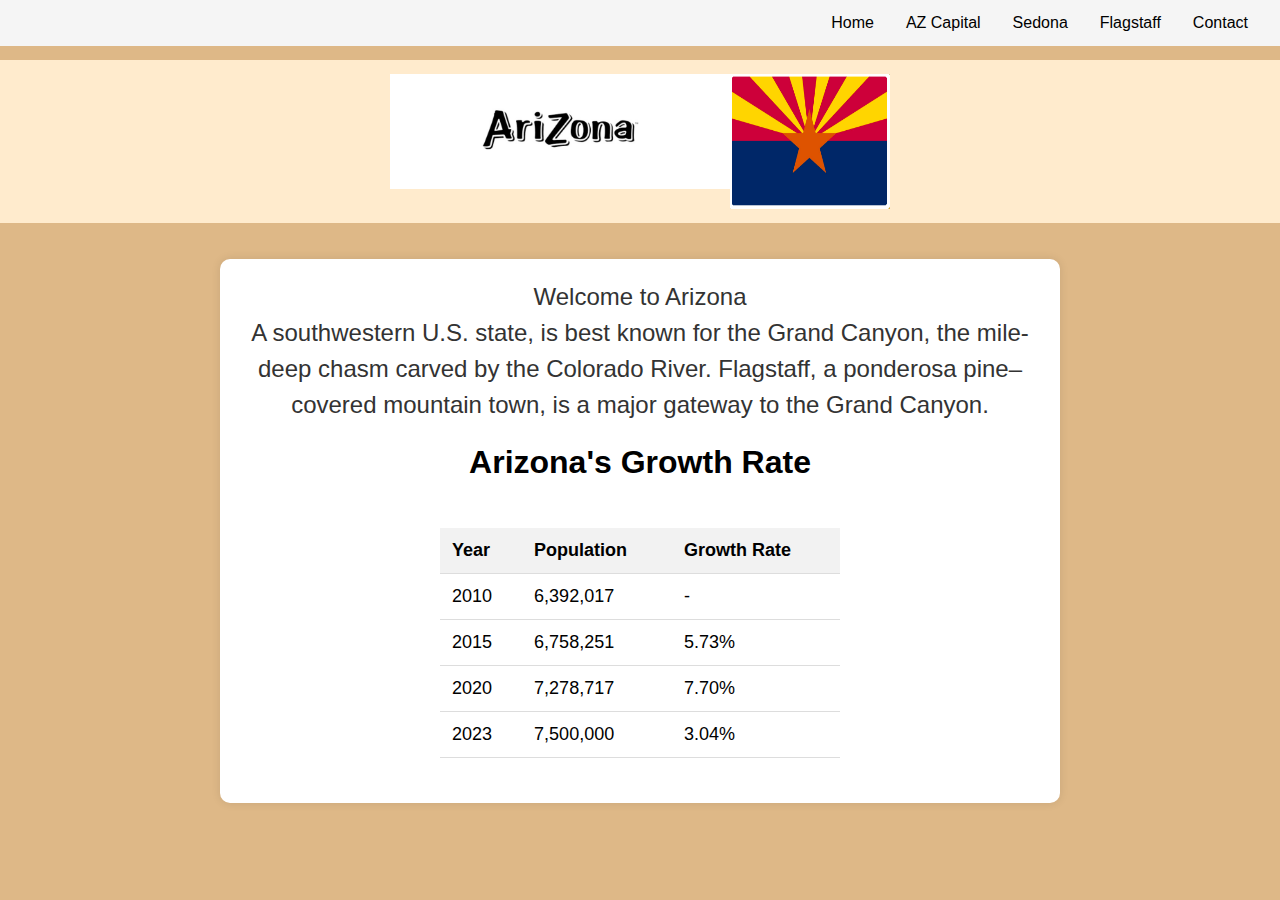
<file: index.html>
<!DOCTYPE html>
<html lang="en">
  <head>
    <meta charset="UTF-8" />
    <meta name="viewport" content="width=device-width, initial-scale=1.0" />
    <title>Home Page</title>
    <link rel="stylesheet" href="styles.css" />
  </head>
  <body>
    <nav class="navbar">
      <a href="index.html" class="nav-link">Home</a>
      <a href="capital.html" class="nav-link">AZ Capital</a>
      <a href="sedona.html" class="nav-link">Sedona</a>
      <a href="flagstaff.html" class="nav-link">Flagstaff</a>
      <a href="form.html" class="nav-link" target="_blank">Contact</a>
    </nav>

    <header id="container">
      <header class="title">
        <img
          class="img"
          src="images/Screenshot 2024-06-09 at 8.19.25 PM.png"
          alt="Arizona title"
        />
      </header>

      <img
        class="img"
        src="images/Screenshot 2024-06-09 at 8.19.48 PM.png"
        alt="Arizona flag"
      />
    </header>

    <div class="content">
      <section class="main-sum">
        <h1
          style="
            font-size: 24px;
            font-weight: normal;
            color: #333;
            line-height: 1.5;
            margin: 0;
          "
        >
          Welcome to Arizona
        </h1>

        <div>
          <h3
            style="
              font-size: 24px;
              font-weight: normal;
              color: #333;
              line-height: 1.5;
              margin: 0;
            "
          >
            A southwestern U.S. state, is best known for the Grand Canyon, the
            mile-deep chasm carved by the Colorado River. Flagstaff, a ponderosa
            pine–covered mountain town, is a major gateway to the Grand Canyon.
          </h3>
        </div>
        <h1>Arizona's Growth Rate</h1>
        <div class="table-container">
          <div style="
          display: contents;">
            <table>
              <tr>
                <th>Year</th>
                <th>Population</th>
                <th>Growth Rate</th>
              </tr>
              <tr>
                <td>2010</td>
                <td>6,392,017</td>
                <td>-</td>
              </tr>
              <tr>
                <td>2015</td>
                <td>6,758,251</td>
                <td>5.73%</td>
              </tr>
              <tr>
                <td>2020</td>
                <td>7,278,717</td>
                <td>7.70%</td>
              </tr>
              <tr>
                <td>2023</td>
                <td>7,500,000</td>
                <td>3.04%</td>
              </tr>
            </table>
          </div>
        </div>
      </section>
    </div>
  </body>
</html>
</file>
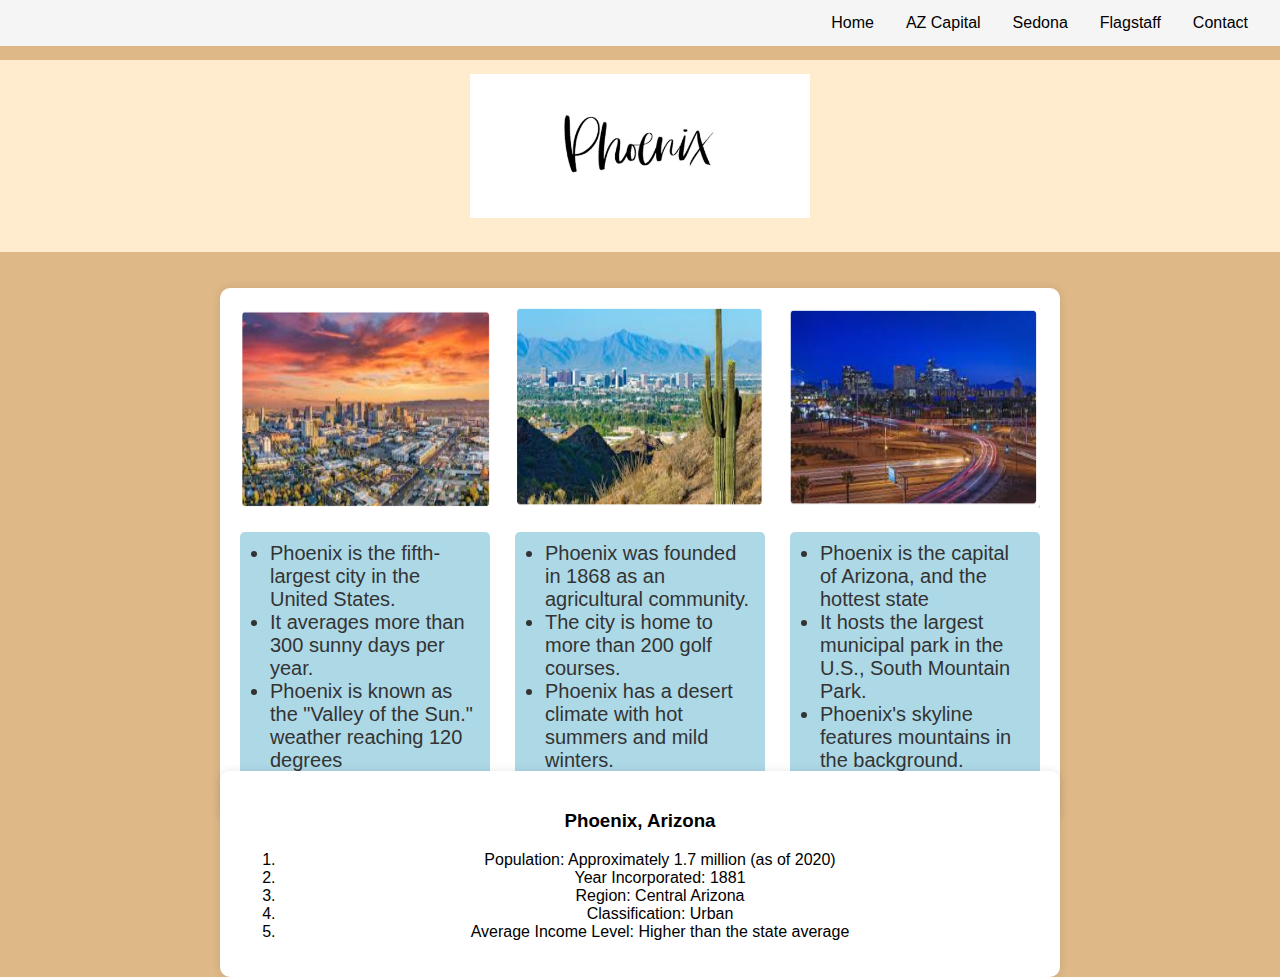
<file: capital.html>
<!DOCTYPE html>
<html lang="en">
  <head>
    <meta charset="UTF-8" />
    <meta name="viewport" content="width=device-width, initial-scale=1.0" />
    <title>Phoenix</title>
    <link rel="stylesheet" href="styles.css" />
  </head>
  <body>
    <nav class="navbar">
      <a href="index.html" class="nav-link">Home</a>
      <a href="capital.html" class="nav-link">AZ Capital</a>
      <a href="sedona.html" class="nav-link">Sedona</a>
      <a href="flagstaff.html" class="nav-link">Flagstaff</a>
      <a href="form.html" class="nav-link" target="_blank">Contact</a>
    </nav>
    <div id="container">
      <header class="title">
        <img class="img" src="images/phx.png" alt="Phoenix title" />
      </header>
    </div>

    <div class="content">

      <section class="main-sum">
        <div class="image-container">
          <div class="image-box">
            <img class="img" src="images/phxOne.png" alt="city of Phoenix" />
            <div class="text-box">
              <ul>
                <li>Phoenix is the fifth-largest city in the United States.</li>
                <li>It averages more than 300 sunny days per year.</li>
                <li>Phoenix is known as the "Valley of the Sun." weather reaching 120 degrees</li>
              </ul>
            </div>
          </div>

          <div class="image-box">
            <img class="img" src="images/phxTwo.png" alt="city of Phoenix" />
            <div class="text-box">
              <ul>
                <li>
                  Phoenix was founded in 1868 as an agricultural community.
                </li>
                <li>The city is home to more than 200 golf courses.</li>
                <li>
                  Phoenix has a desert climate with hot summers and mild
                  winters.
                </li>
              </ul>
            </div>
          </div>

          <div class="image-box">
            <img class="img" src="images/phxThree.png" alt="city of Phoenix" />
            <div class="text-box">
              <ul>
                <li>Phoenix is the capital of Arizona, and the hottest state</li>
                <li>
                  It hosts the largest municipal park in the U.S., South
                  Mountain Park.
                </li>
                <li>Phoenix's skyline features mountains in the background.</li>
              </ul>
            </div>
          </div>
        </div>
      </section>
    </div>

    <div class="content">

        <div class="main-sum" style="position: absolute;">
            <h3>Phoenix, Arizona</h3>
            <ol>
              <li>Population: Approximately 1.7 million (as of 2020)</li>
              <li>Year Incorporated: 1881</li>
              <li>Region: Central Arizona</li>
              <li>Classification: Urban</li>
              <li>Average Income Level: Higher than the state average</li>
            </ol>
        </div>
      </div>
  </body>
</html>
</file>
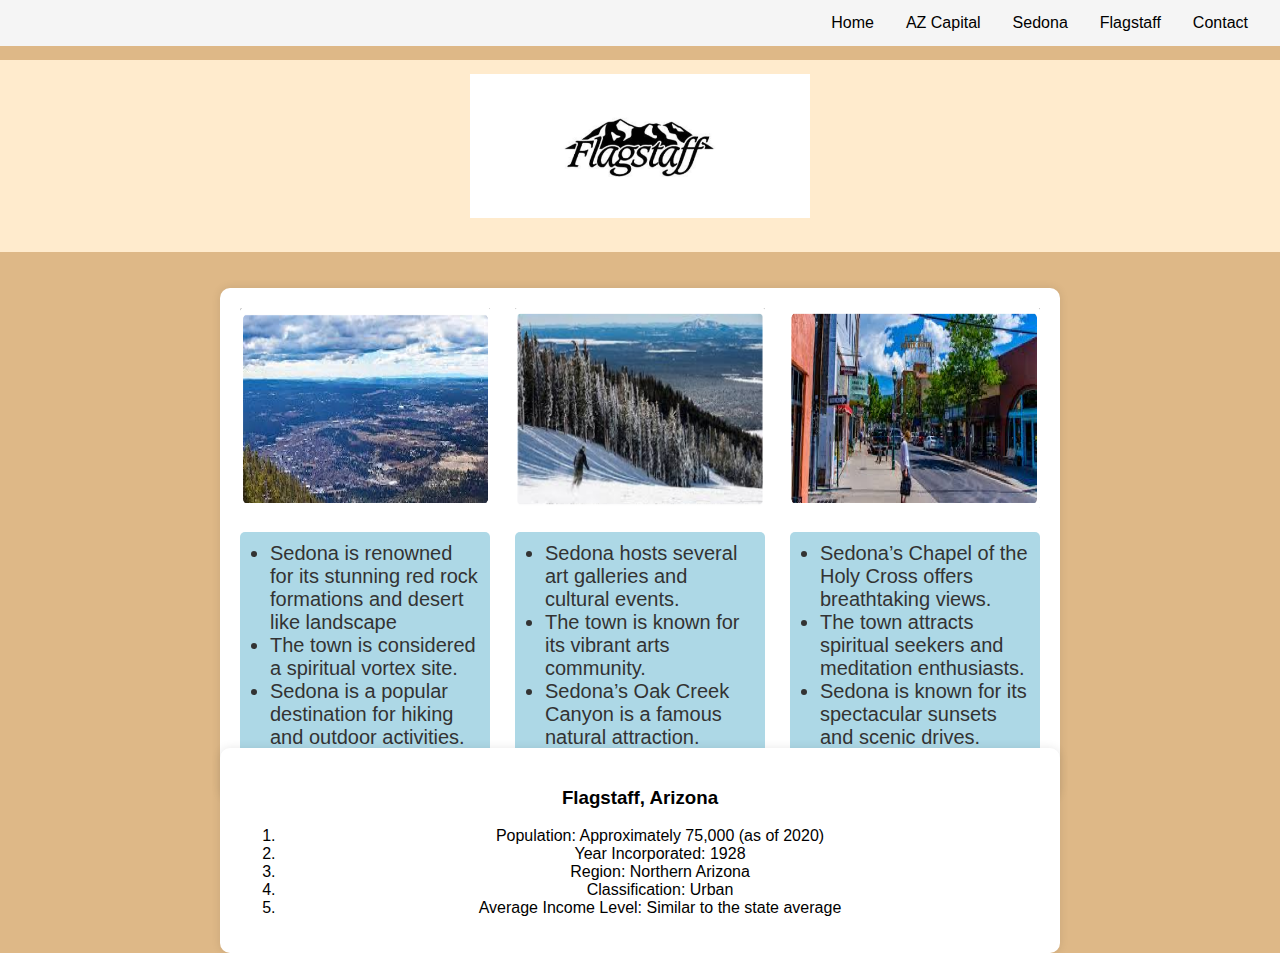
<file: flagstaff.html>
<!DOCTYPE html>
<html lang="en">
  <head>
    <meta charset="UTF-8" />
    <meta name="viewport" content="width=device-width, initial-scale=1.0" />
    <title>Flagstaff</title>
    <link rel="stylesheet" href="styles.css" />
  </head>
  <body>
    <nav class="navbar">
      <a href="index.html" class="nav-link">Home</a>
      <a href="capital.html" class="nav-link">AZ Capital</a>
      <a href="sedona.html" class="nav-link">Sedona</a>
      <a href="flagstaff.html" class="nav-link">Flagstaff</a>
      <a href="form.html" class="nav-link" target="_blank">Contact</a>
    </nav>
    <div id="container">
      <header class="title">
        <img class="img" src="images/flagstaff.png" alt="Flagstaff title" />
      </header>
    </div>

    <div class="content">

      <section class="main-sum">
        <div class="image-container">
          <div class="image-box">
            <img class="img" src="images/flaggstaffOne.png" alt="city of Flagstaff" />
            <div class="text-box">
              <ul>
                <li>
                  Sedona is renowned for its stunning red rock formations and
                  desert like landscape
                </li>
                <li>The town is considered a spiritual vortex site.</li>
                <li>
                  Sedona is a popular destination for hiking and outdoor
                  activities.
                </li>
              </ul>
            </div>
          </div>

          <div class="image-box">
            <img class="img" src="images/flagstaffTwo.png" alt="city of Flagstaff" />
            <div class="text-box">
              <ul>
                <li>Sedona hosts several art galleries and cultural events.</li>
                <li>The town is known for its vibrant arts community.</li>
                <li>
                  Sedona’s Oak Creek Canyon is a famous natural attraction.
                </li>
              </ul>
            </div>
          </div>

          <div class="image-box">
            <img class="img" src="images/flagstaffThree.png" alt="city of Flagstaff" />
            <div class="text-box">
              <ul>
                <li>
                  Sedona’s Chapel of the Holy Cross offers breathtaking views.
                </li>
                <li>
                  The town attracts spiritual seekers and meditation
                  enthusiasts.
                </li>
                <li>
                  Sedona is known for its spectacular sunsets and scenic drives.
                </li>
              </ul>
            </div>
          </div>
        </div>
      </section>
    </div>
    <div class="content">
      <div class="main-sum" style="position: absolute;">
        <h3>Flagstaff, Arizona</h3>
        <ol>
          <li>Population: Approximately 75,000 (as of 2020)</li>
          <li>Year Incorporated: 1928</li>
          <li>Region: Northern Arizona</li>
          <li>Classification: Urban</li>
          <li>Average Income Level: Similar to the state average</li>
        </ol>
      </div>
    </div>
  </body>
</html>
</file>
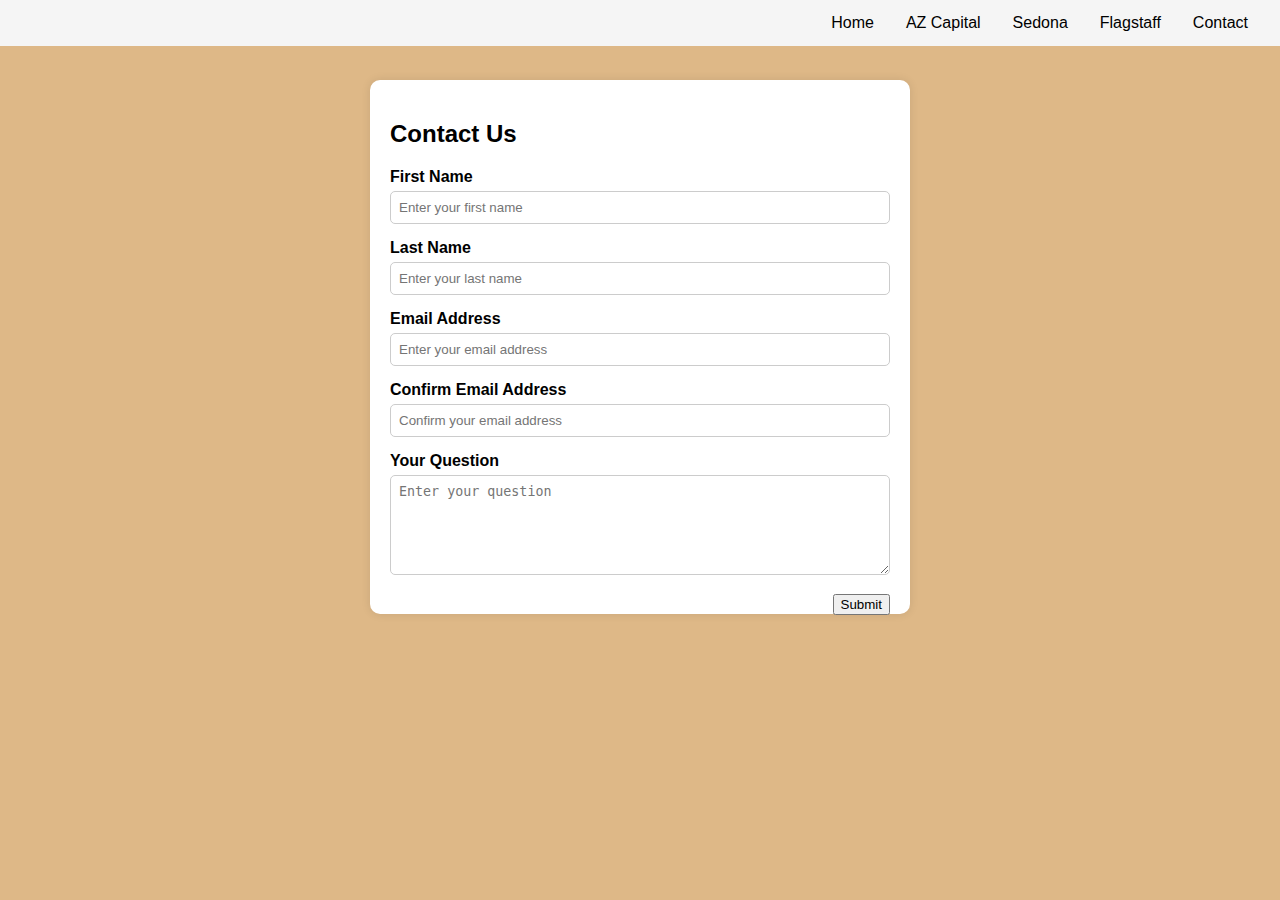
<file: form.html>
<!DOCTYPE html>
<html lang="en">
  <head>
    <meta charset="UTF-8" />
    <meta name="viewport" content="width=device-width, initial-scale=1.0" />
    <link rel="stylesheet" href="styles.css" />

    <title>Contact Form</title>
  </head>
  <body>
    <nav class="navbar">
      <a href="index.html" class="nav-link">Home</a>
      <a href="capital.html" class="nav-link">AZ Capital</a>
      <a href="sedona.html" class="nav-link">Sedona</a>
      <a href="flagstaff.html" class="nav-link">Flagstaff</a>
      <a href="form.html" class="nav-link">Contact</a>
    </nav>
    <section class="form-container">
      <h2>Contact Us</h2>
      <form id="contactForm">
        <div class="form-group">
          <label for="firstName">First Name</label>
          <input
            type="text"
            id="firstName"
            name="firstName"
            placeholder="Enter your first name"
            required
          />
        </div>

        <div class="form-group">
          <label for="lastName">Last Name</label>
          <input
            type="text"
            id="lastName"
            name="lastName"
            placeholder="Enter your last name"
            required
          />
        </div>

        <div class="form-group">
          <label for="email">Email Address</label>
          <input
            type="email"
            id="email"
            name="email"
            placeholder="Enter your email address"
            required
          />
        </div>

        <div class="form-group">
          <label for="confirmEmail">Confirm Email Address</label>
          <input
            type="email"
            id="confirmEmail"
            name="confirmEmail"
            placeholder="Confirm your email address"
            required
          />
          <div id="emailError" class="error"></div>
        </div>

        <div class="form-group">
          <label for="question">Your Question</label>
          <textarea
            id="question"
            name="question"
            placeholder="Enter your question"
            required
          ></textarea>
        </div>

        <div style="float: right;">
          <input type="submit" value="Submit" />
        </div>
      </form>
    </section>

    <script>
      const form = document.getElementById('contactForm');
      const email = document.getElementById('email');
      const confirmEmail = document.getElementById('confirmEmail');
      const emailError = document.getElementById('emailError');

      form.addEventListener('submit', function (event) {
        if (email.value !== confirmEmail.value) {
          emailError.textContent = 'Email addresses do not match';
          event.preventDefault();
        } else {
          emailError.textContent = '';
        }
      });
    </script>
  </body>
</html>
</file>
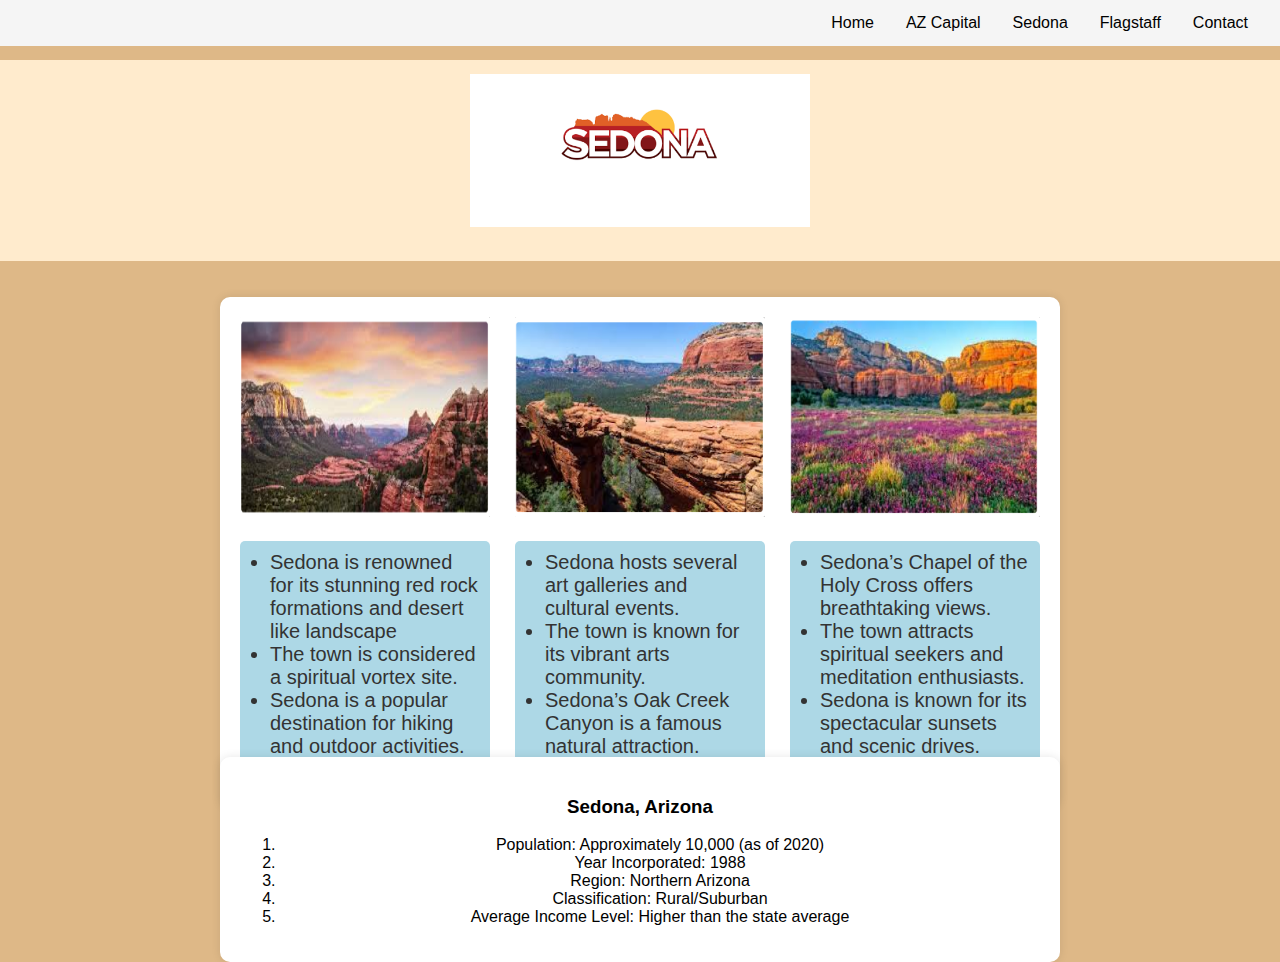
<file: sedona.html>
<!DOCTYPE html>
<html lang="en">
  <head>
    <meta charset="UTF-8" />
    <meta name="viewport" content="width=device-width, initial-scale=1.0" />
    <title>Sedona</title>
    <link rel="stylesheet" href="styles.css" />
  </head>
  <body>
    <nav class="navbar">
      <a href="index.html" class="nav-link">Home</a>
      <a href="capital.html" class="nav-link">AZ Capital</a>
      <a href="sedona.html" class="nav-link">Sedona</a>
      <a href="flagstaff.html" class="nav-link">Flagstaff</a>
      <a href="form.html" class="nav-link" target="_blank">Contact</a>
    </nav>
    <div id="container">
      <header class="title">
        <img class="img" src="images/sedona.png" alt="Sedona title" />
      </header>
    </div>

    <div class="content">

      <section class="main-sum">
        <div class="image-container">
          <div class="image-box">
            <img class="img" src="images/sedonaOne.png" alt="city of Sedona" />
            <div class="text-box">
                <ul>
                    <li>Sedona is renowned for its stunning red rock formations and desert like landscape</li>
                    <li>The town is considered a spiritual vortex site.</li>
                    <li>Sedona is a popular destination for hiking and outdoor activities.</li>
                  </ul>
            </div>
          </div>

          <div class="image-box">
            <img class="img" src="images/sedonaTwo.png" alt="city of Sedona" />
            <div class="text-box">
                <ul>
                    <li>Sedona hosts several art galleries and cultural events.</li>
                    <li>The town is known for its vibrant arts community.</li>
                    <li>Sedona’s Oak Creek Canyon is a famous natural attraction.</li>
                  </ul>
            </div>
          </div>

          <div class="image-box">
            <img class="img" src="images/sedonaThree.png" alt="city of Sedona" />
            <div class="text-box">
                <ul>
                    <li>Sedona’s Chapel of the Holy Cross offers breathtaking views.</li>
                    <li>The town attracts spiritual seekers and meditation enthusiasts.</li>
                    <li>Sedona is known for its spectacular sunsets and scenic drives.</li>
                  </ul>
            </div>
          </div>
        </div>
      </section>
    </div>

    <div class="content">

        <div class="main-sum" style="position: absolute;">
            <h3>Sedona, Arizona</h3>
            <ol>
              <li>Population: Approximately 10,000 (as of 2020)</li>
              <li>Year Incorporated: 1988</li>
              <li>Region: Northern Arizona</li>
              <li>Classification: Rural/Suburban</li>
              <li>Average Income Level: Higher than the state average</li>
            </ol>
        </div>
      </div>
    
  </body>
</html>
</file>
<file: styles.css>
body {
    font-family: Arial, sans-serif;
    margin: 0;
    padding: 0;
    background-color: burlywood;
    display: relative;
}

.navbar {
    background-color: whitesmoke;
    width: 100%;
    display: flex;
    justify-content: flex-end;
    padding: 14px 16px;
    box-sizing: border-box;
    position: fixed;
    top: 0;
    left: 0;
    right: 0;
    z-index: 1000;
}

.navbar .nav-link {
    color: black;
    text-align: center;
    padding: 0 16px;
    text-decoration: none;
}

.navbar .nav-link:hover {
    background-color: #ddd;
    color: black;
}

#container {
    background-color: blanchedalmond;
    display: flex;
    justify-content: center;
    padding: 14px 16px;
    box-sizing: border-box;
    margin-top: 60px;
}

.title {
    background-color: white;
    padding: 34px 90px;
    margin-bottom: 20px;
}

.img {
    display: absolute;
    background-color: white;
    width: 10rem;
}

.content {
    padding: 16px;
    display: flex;
    justify-content: center;
    align-items: center;
    flex-direction: column;
    box-sizing: border-box;
    margin-top: 20px;
}

.main-sum {
    background-color: white;
    padding: 20px;
    box-shadow: 0 0 10px rgba(0, 0, 0, 0.1);
    border-radius: 10px;
    text-align: center;
    max-width: 800px;
    width: 100%;
}

.image-container {
    display: flex;
    justify-content: space-between;
    align-items: flex-start;
    margin-bottom: 20px;
}

.image-box {
    text-align: left;
    width: 100%;
    max-width: 250px;
}

.image-box img {
    width: 100%;
    margin-bottom: 10px;
    height: 200px;
}

.text-box {
    background-color: lightblue;
    padding: 10px;
    border-radius: 5px;
    color: #333;
    font-size: 16px;
    margin-top: 10px;
    width: 100%;
    min-height: 100px;
    box-sizing: border-box;
}

.text-box ul {
    padding-left: 20px;
    margin: 0;
    list-style-type: disc;
}

.text-box ul li {
    font-size: 20px;
}




.form-container {
    background-color: white;
    padding: 20px;
    border-radius: 10px;
    box-shadow: 0 0 10px rgba(0, 0, 0, 0.1);
    max-width: 500px;
    margin: auto;
    margin-top: 5rem;
}

.form-group {
    margin-bottom: 15px;
}

.form-group label {
    display: block;
    margin-bottom: 5px;
    font-weight: bold;
}

.form-group input,
.form-group textarea {
    width: 100%;
    padding: 8px;
    box-sizing: border-box;
    border: 1px solid #ccc;
    border-radius: 5px;
}

.form-group textarea {
    resize: vertical;
    height: 100px;
}

.form-group input[type="submit"] {
    background-color: #333;
    color: white;
    border: none;
    cursor: pointer;
    padding: 10px 20px;
    border-radius: 5px;
}

.form-group input[type="submit"]:hover {
    background-color: #555;
}

.error {
    color: red;
    font-size: 14px;
    margin-top: 5px;
}

.table-container {
    display: flex;
    justify-content: center;
}

table {
    width: 50%;
    border-collapse: collapse;
    margin: 25px 0;
    font-size: 18px;
    text-align: left;
}

th,
td {
    padding: 12px;
    border-bottom: 1px solid #ddd;
}

th {
    background-color: #f2f2f2;
}
</file>
